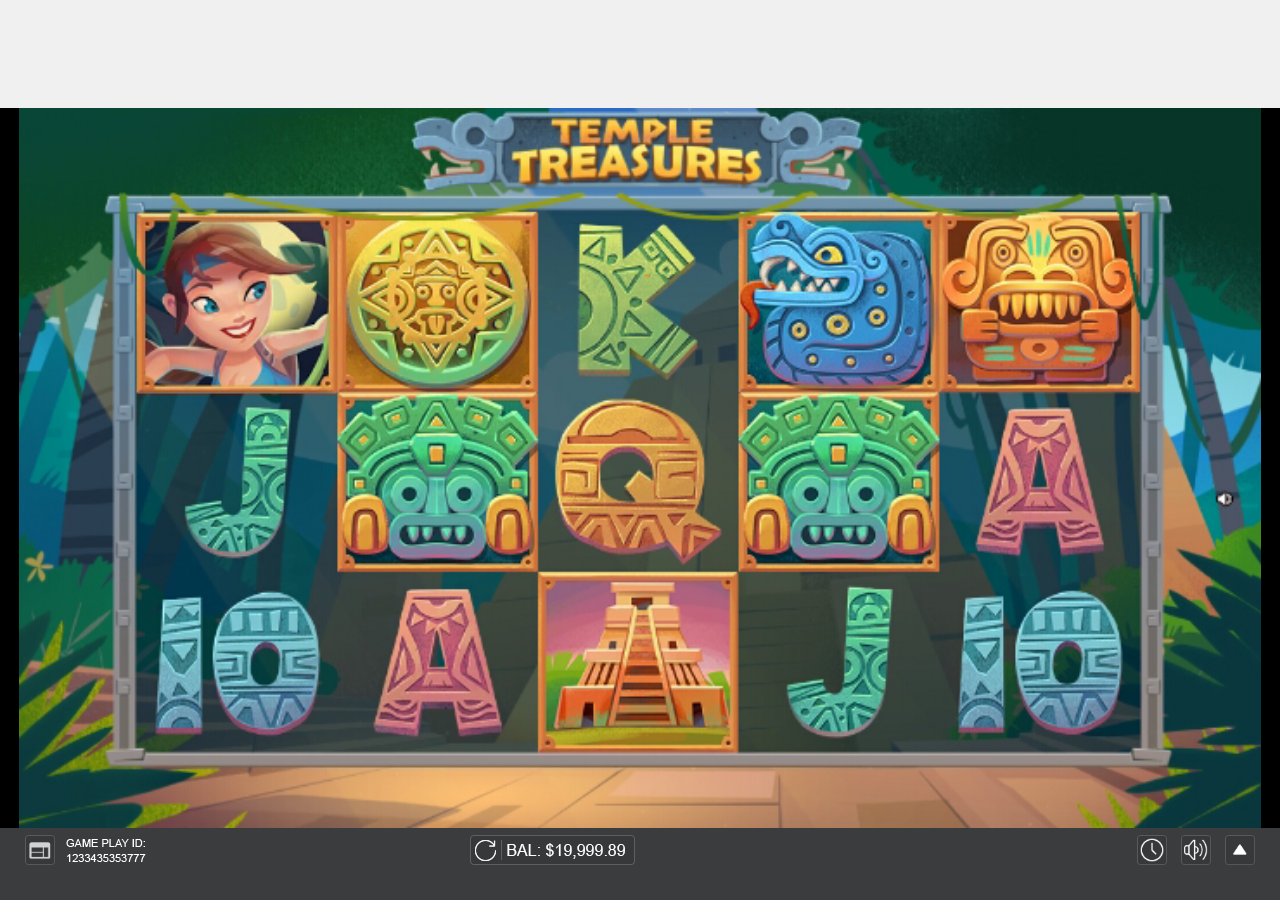
<file: index.html>
<html>
<head>
	<title>Mobile Controls</title>
	
	<link rel="stylesheet" href="https://maxcdn.bootstrapcdn.com/bootstrap/3.3.6/css/bootstrap.min.css">
	<link rel="stylesheet" type="text/css" href="./styles/style.css">
</head>
<body>
	<div class="header"></div>
	<div class="screen text-center">
		<img class="sc" src="./styles/images/screen_bg.png">
	</div>
	<div class="footer">
		<img class="icons left" src="./styles/images/menu_button_01.png"></img>
		<img src="./styles/images/game_id.png"></img>
		<img class="balance" src="./styles/images/balance.png"></img>
		<img class="icons f-right right" src="./styles/images/expand_arrow_01.png"></img>
		<img class="icons f-right" src="./styles/images/sound_button_01.png"></img>
		<img class="icons f-right" src="./styles/images/clock_button_01.png"></img>
	</div>
</body>
</html>
</file>
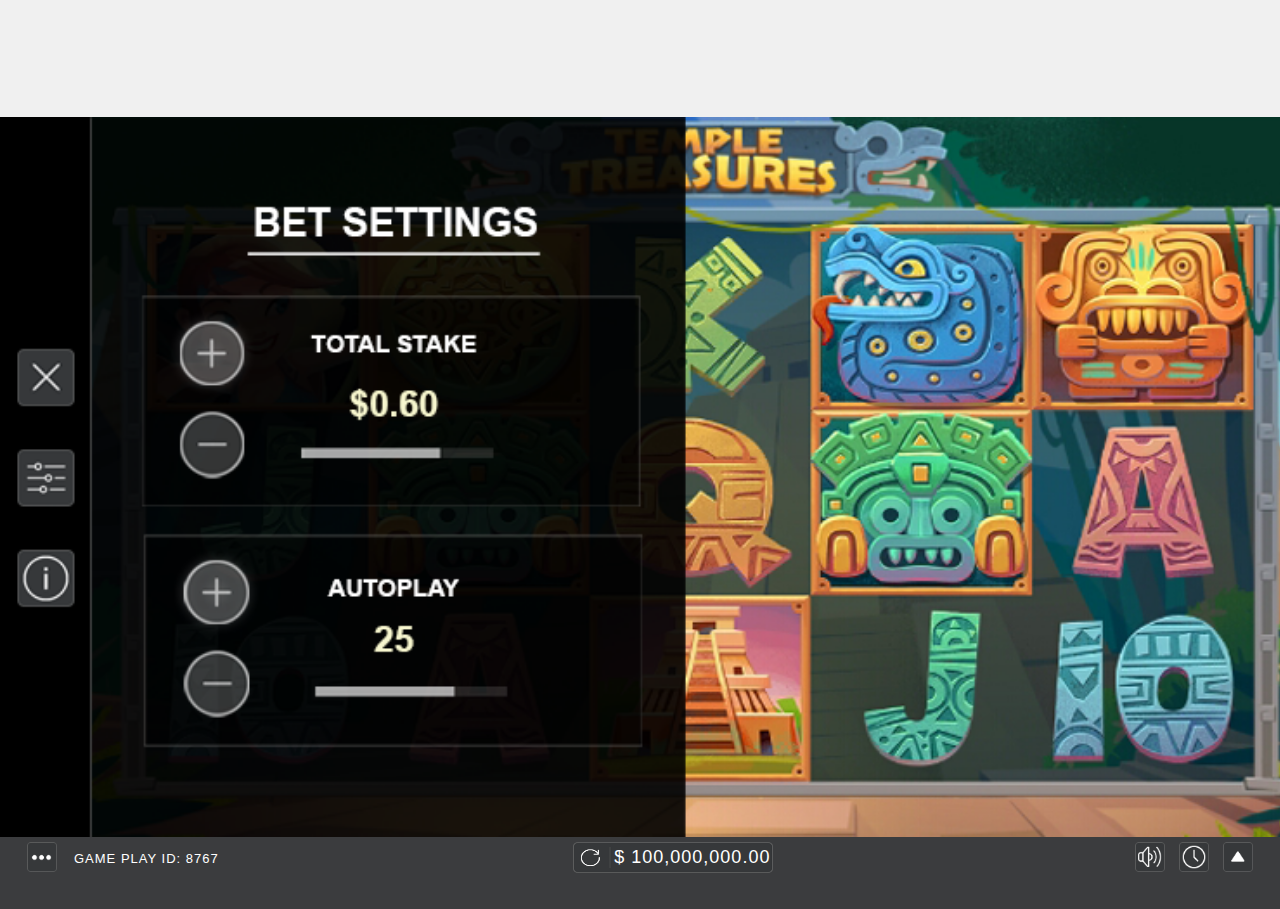
<file: landscape.html>
<html>
<head>
	<title>Landscape</title>
	<link rel="stylesheet" href="https://maxcdn.bootstrapcdn.com/bootstrap/3.3.6/css/bootstrap.min.css">
	<link rel="stylesheet" type="text/css" href="./styles/landscape.css">
</head>
<body>
	<div class="header"></div>
	<div class="screen">
		<img class="sc" src="./styles/images/screen_bg_landscape.png">
	</div>
	<div class="footer text-center">
		<div class="icon icon-menu left"></div>
		<label class="text left"> GAME PLAY ID: 8767</label>
		<label class="bal-text balance-bg bal">$ 100,000,000.00</label>
		<div class="icon icon-expand right"></div>
		<div class="icon icon-clock right"></div>
		<div class="icon icon-sound right"></div>
	</div>
</body>
</html>
</file>
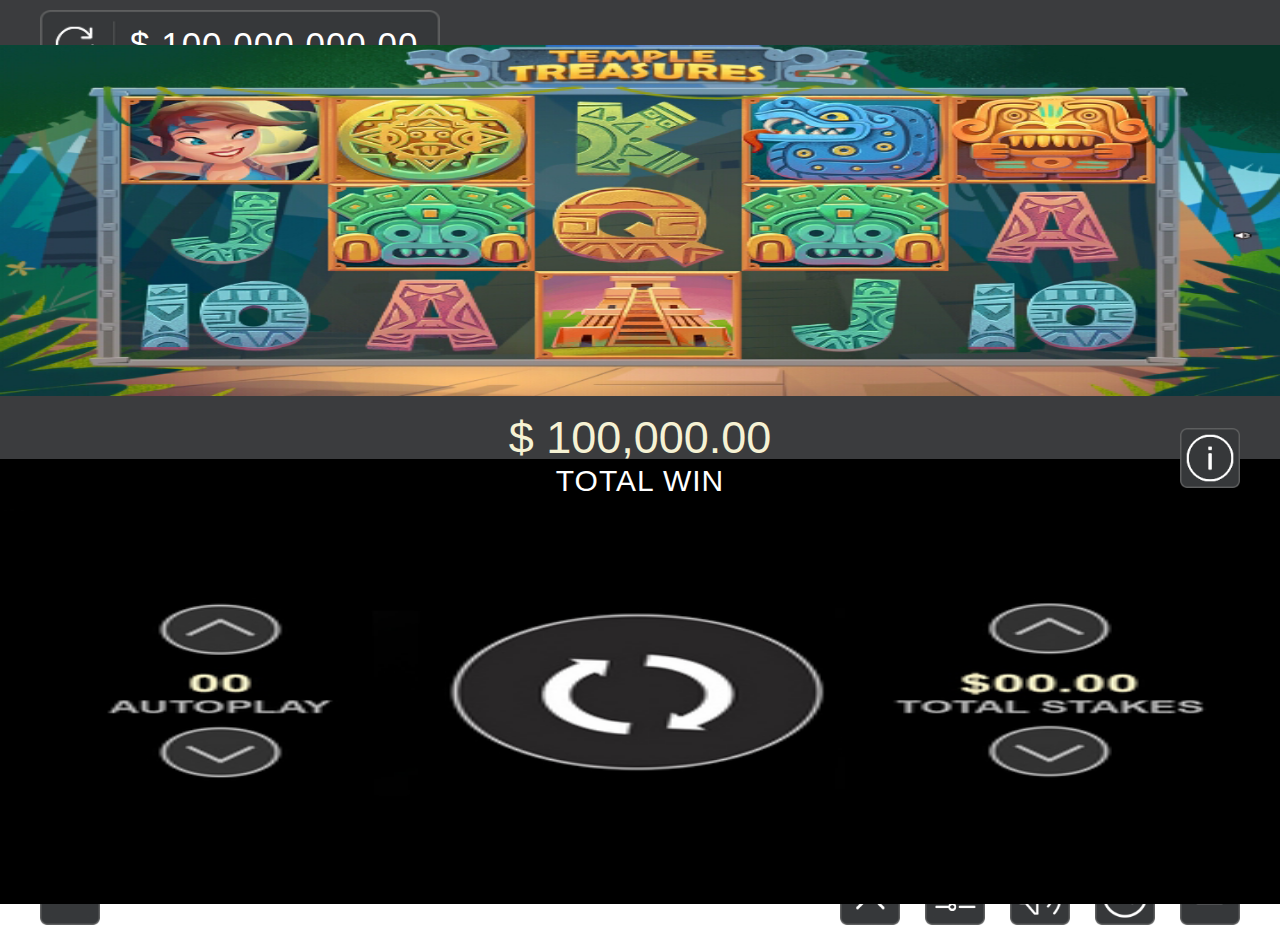
<file: portrait.html>
<html>
<head>
	<title>Portrait</title>
	<link rel="stylesheet" type="text/css" href="./styles/p-style.css">
	<link rel="stylesheet" href="https://maxcdn.bootstrapcdn.com/bootstrap/3.3.6/css/bootstrap.min.css">
</head>
<body>
	<div class="pane-top-bot">
		<label class="balance-bg balance bal-text">$ 100,000,000.00</label>
	</div>

	<div class="text-center reels">
		<img class="reels-img" src="./styles/images/screen_bg.png">	
	</div>

	<div class="pane-mid">
		<div class="text-center"><label class="total-win">$ 100,000.00</label></div>
		<div class="text-center"><label class="total-win-lbl">TOTAL WIN</label></div>
		<div class="icons icon-info f-right right info"></div>
	</div>

	<div class="controls text-center">
		<img class="controls-img" src="./styles/images/m_controls.png">
	</div>

	<div class="pane-top-bot text-center">
		<div class="icons icon-menu f-left left"></div>
		<label class="game-play-id f-left"> GAME PLAY ID: 87672323</label>
		<div class="icons icon-expand f-right right"></div>
		<div class="icons icon-clock f-right space"></div>
		<div class="icons icon-sound f-right space"></div>
		<div class="icons icon-settings f-right space"></div>
		<div class="icons icon-close f-right space"></div>
	</div>
</body>
</html>
</file>
<file: styles/style.css>
body{
	margin: 0px;
}
.header {
	height: 12%;
	width: 100%;
	background-color: #f0f0f0;
}
.footer {
	height: 8%;
	width: 100%;
	background-color: #3b3c3e;
}
.screen {
	height: 80%;
	width: 100%;
	background-color: black;
}
.sc {
	height: 100%;
}
.icons {
	margin: 7px;
	height: 30px;
	width: 30px;
}
.balance {
	height: 30px;
	margin-left: 25%;
}
.f-right {
	float: right;
}
.f-left {
	float: left;
}
.t-white {
	color: white;
	font-size: 14px;
	font-weight: 500;
	margin-top: 3px;
}
.left {
	margin-left: 25px;
}
.right {
	margin-right: 25px;
}
</file>
<file: styles/landscape.css>
/*===================================screen===================================*/
.header {
	height: 13%;
	width: 100%;
	background-color: #f0f0f0;
}
.screen {
	height: 80%;
	width: 100%;
	background-color: black;
}
.footer {
	height: 8%;
	width: 100%;
	background-color: #3b3c3e;
	padding-left: 20px;
	padding-right: 20px;
	z-index: 1;
}
/*===================================icon-bg===================================*/
.icon-menu {
	background-image: url("./images/menu.png");
  background-size: 30px 30px;
}
.icon-expand {
  background-image: url("./images/expand_arrow_01.png");
  background-size: 30px 30px;
}
.icon-clock {
	background-image: url("./images/clock_button_01.png");
	background-size: 30px 30px;
}
.icon-sound {
	background-image: url("./images/sound_button_01.png");
	background-size: 30px 30px;	
}
.balance-bg {
	background-image: url("./images/balance-bg.png");
	background-size: 200px 31px;
}
/*==================================bal-text-prop=================================*/
.bal {
	width: 200px;
	height: 31px;
	margin: 5px 5px 5px 5px;
}
.bal-text {
	color: white;
	font-size: 18px;
	font-weight: 300;
	padding: 3px 0px 0px 38px;
	letter-spacing: 1;
}
/*===================================icon-prop===================================*/
.icon {
    height: 30px;
    width: 30px;
    border-radius: 3px;
    margin: 5px 7px 5px 7px;
}
/*===================================icon-alignment==============================*/
.right {
	float: right;
}
.left {
	float: left;
}
/*======================================text-prop=================================*/
.text {
	margin: 13px 0px 0px 10px;
	font-size: 13px;
	color: white;
	font-weight: 300;
	letter-spacing: 1;
}
.sc {
	height: 100%;
/*	width: 100%;*/
}
</file>
<file: styles/p-style.css>
/*===================================panes-prop===================================*/
.pane-top-bot {
	height: 5%;
	background-color: #3b3c3e; 
}
.pane-mid {
	height: 7%;
	background-color: #3b3c3e;
}
.reels {
	height: 39%;
	background-color: black;
}
.reels-img {
	height: 100%;
	width: 100%;
}
.controls {
	height: 44%;
	background-color: black;
}
.controls-img {
	height: 100%;
	width: 100%;
}
/*===================================icons-prop===================================*/
.icons {
	margin: 10px 10px 10px 5px;
	height: 60px;
	width: 60px;
}
.space {
	margin-right: 20px;
}
.f-right {
	float: right;
}
.f-left{
	float: left;
}
.left {
	margin-left: 40px;
}
.right {
	margin-right: 40px;
}
.balance {
	margin: 10px 15px 10px 40px;
	height: 70px;
	width: 400px;
}
.info {
	margin: -80px 40px 20px 0px;
}
/*===================================icons-bg===================================*/
.balance-bg {
	background-image: url("./images/balance-bg.png");
	background-size: 400px 70px;
}
.icon-info {
	background-image: url("./images/info_button_01.png");
	background-size: 60px 60px;
}
.icon-menu {
	background-image: url("./images/menu.png");
	background-size: 60px 60px;
}
.icon-expand {
	background-image: url("./images/expand_arrow_01.png");
	background-size: 60px 60px;	
}
.icon-clock {
	background-image: url("./images/clock_button_01.png");
	background-size: 60px 60px;
}
.icon-sound {
	background-image: url("./images/sound_button_01.png");
	background-size: 60px 60px;
}
.icon-settings {
	background-image: url("./images/settings.png");
	background-size: 60px 60px;
}
.icon-close {
	background-image: url("./images/close.png");
	background-size: 60px 60px;
}
/*===================================text prop===================================*/
.bal-text {
	color: white;
	font-size: 35px;
	font-weight: 300;
	padding: 10px 0px 0px 90px;
	letter-spacing: 1;
}
.game-play-id {
	color: white;
	font-size: 28px;
	color: white;
	font-weight: 300;
	letter-spacing: 1;
	margin: 25px 0px 0px 20px;
}
.total-win-lbl{
	color: white;
	font-size: 30px;
	font-weight: 200;
	letter-spacing: 1;
	margin-top: -15px;
}
.total-win {
	color: #f6f2d4;
	font-size: 45px;
	font-weight: 400;
	margin-top: 10px;
}
</file>
